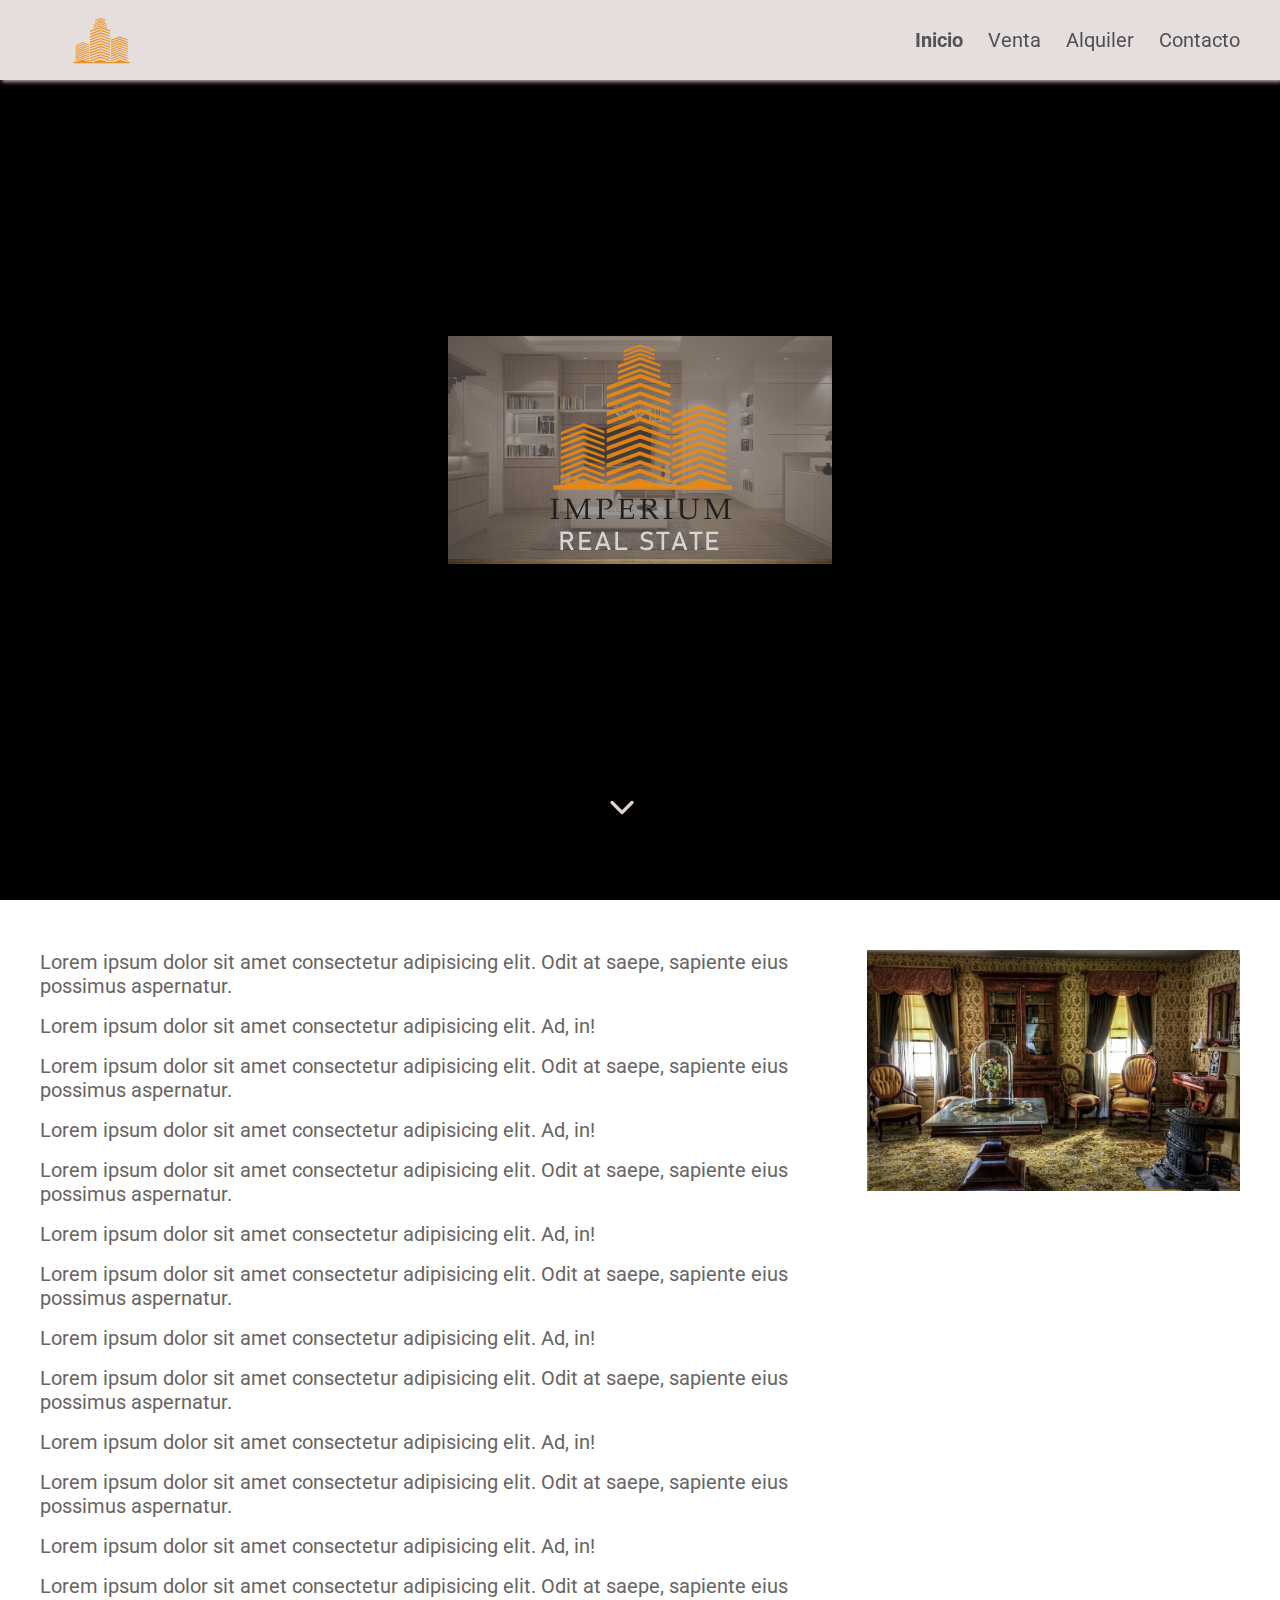
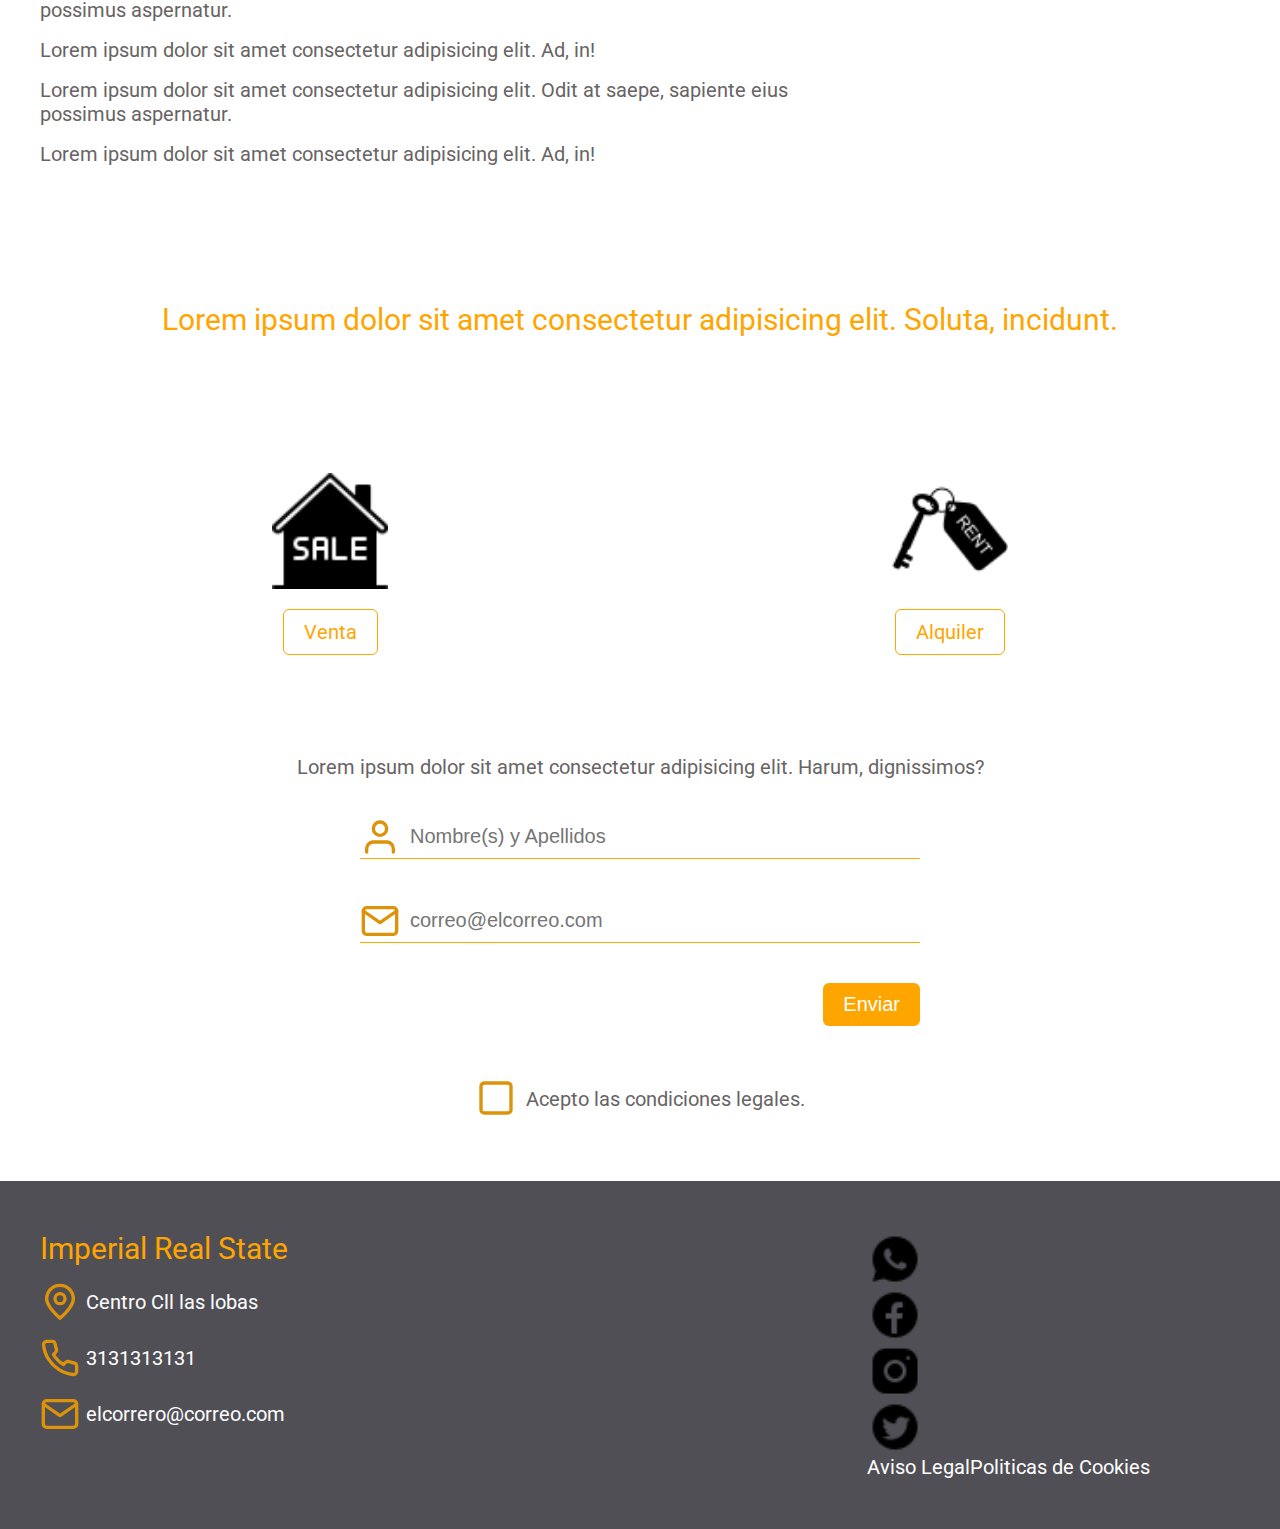
<file: index.html>
<!DOCTYPE html>
<html lang="en">

<head>
    <meta charset="UTF-8">
    <meta http-equiv="X-UA-Compatible" content="IE=edge">
    <meta name="viewport" content="width=device-width, initial-scale=1.0">
    <link rel="icon" href="img/icon2.png">
    <link rel="stylesheet" href="css/estilos.css">
    <script src="js/main.js"></script>
    <title>Tu Casa</title>
</head>

<body>

    <header id="header">
        <img src="img/logo2.svg" alt="">
        <nav>
            <a href="#" class="activo">Inicio</a>

            <a href="ventas.html">Venta</a>

            <a href="">Alquiler</a>

            <a href="contacto.html">Contacto</a>

        </nav>
    </header>
    <div class="hero">

        <div class="hero-logo">
            <img src="img/logo.svg" alt="">
        </div>
        <a href="#primera" class="hero-down">
            <img src="img/down.svg" alt="">
        </a>
    </div>

    <div class="burguer" id="burguer">
        <div class="barra sup"></div>
        <div class="barra med"></div>
        <div class="barra inf"></div>
    </div>
    <div class="menu" id="menu">
        <nav>
            <a href="#">Inicio</a>
            <hr>
            <a href="ventas.html">Venta</a>
            <hr>
            <a href="#">Alquiler</a>
            <hr>
            <a href="contacto.html">Contacto</a>
            <hr>
        </nav>
        <p class="copy">&copy; ACME Inc.</p>
    </div>
    <main>

        <div class="fila primera">
            <span id="primera"></span>
            <div class="col-66" id="">
                <p>Lorem ipsum dolor sit amet consectetur adipisicing elit. Odit at saepe, sapiente eius possimus aspernatur.</p>
                <p>Lorem ipsum dolor sit amet consectetur adipisicing elit. Ad, in!</p>
                <p>Lorem ipsum dolor sit amet consectetur adipisicing elit. Odit at saepe, sapiente eius possimus aspernatur.</p>
                <p>Lorem ipsum dolor sit amet consectetur adipisicing elit. Ad, in!</p>
                <p>Lorem ipsum dolor sit amet consectetur adipisicing elit. Odit at saepe, sapiente eius possimus aspernatur.</p>
                <p>Lorem ipsum dolor sit amet consectetur adipisicing elit. Ad, in!</p>
                <p>Lorem ipsum dolor sit amet consectetur adipisicing elit. Odit at saepe, sapiente eius possimus aspernatur.</p>
                <p>Lorem ipsum dolor sit amet consectetur adipisicing elit. Ad, in!</p>
                <p>Lorem ipsum dolor sit amet consectetur adipisicing elit. Odit at saepe, sapiente eius possimus aspernatur.</p>
                <p>Lorem ipsum dolor sit amet consectetur adipisicing elit. Ad, in!</p>
                <p>Lorem ipsum dolor sit amet consectetur adipisicing elit. Odit at saepe, sapiente eius possimus aspernatur.</p>
                <p>Lorem ipsum dolor sit amet consectetur adipisicing elit. Ad, in!</p>
                <p>Lorem ipsum dolor sit amet consectetur adipisicing elit. Odit at saepe, sapiente eius possimus aspernatur.</p>
                <p>Lorem ipsum dolor sit amet consectetur adipisicing elit. Ad, in!</p>
                <p>Lorem ipsum dolor sit amet consectetur adipisicing elit. Odit at saepe, sapiente eius possimus aspernatur.</p>
                <p>Lorem ipsum dolor sit amet consectetur adipisicing elit. Ad, in!</p>

            </div>
            <div class="col-33">
                <img src="img/toma2.jpg" alt="">
            </div>

        </div>

        <div class="fila parallax">
            <div class="col-100">
                <p>Lorem ipsum dolor sit amet consectetur adipisicing elit. Soluta, incidunt.</p>
            </div>
        </div>
        <div class="fila">
            <div class="caja-nav col-50  flex-column-center">
                <img src="img/sale.png" alt="">
                <a href="#">Venta</a>
            </div>
            <div class="caja-nav col-50 flex-column-center">
                <img src="img/rent.png" alt="">
                <a href="#">Alquiler</a>
            </div>
        </div>

        <div class="fila">
            <div class="col-100 flex-column-center">
                <p>Lorem ipsum dolor sit amet consectetur adipisicing elit. Harum, dignissimos?</p>
                <form class="contacto">
                    <div class="fila">
                        <input class="usuario" type="text" placeholder="Nombre(s) y Apellidos">
                    </div>
                    <div class="fila">
                        <input class="email" type="email" placeholder="correo@elcorreo.com">
                    </div>
                    <div class="fila flex-end">
                        <button type="submit">Enviar</button>
                    </div>
                    <div class="fila flex-center">
                        <input type="checkbox" name="" id="condiciones">
                        <label for="condiciones">
                            Acepto las condiciones legales.
                        </label>
                    </div>
                </form>
            </div>
        </div>
    </main>
    <footer class="fila">
        <div class="col-33">
            <p>Imperial Real State</p>
            <p class="flex-start"><img src="img/location.svg" alt="">Centro Cll las lobas</p>
            <p class="flex-start"><img src="img/phone.svg" alt="">3131313131</p>
            <p class="flex-start"><img src="img/mail.svg" alt="">elcorrero@correo.com</p>
        </div>
        <div class="col-33">
            <iframe src="https://www.google.com/maps/embed?pb=!1m18!1m12!1m3!1d125576.6102641979!2d-75.5785668300353!3d10.40019114859555!2m3!1f0!2f0!3f0!3m2!1i1024!2i768!4f13.1!3m3!1m2!1s0x8ef6258045a531eb%3A0x80ecab65742149db!2sConvent%20of%20Santa%20Cruz%20de%20la%20Popa!5e0!3m2!1sen!2sco!4v1644936888138!5m2!1sen!2sco"
                width="100%" height="100%" style="border:0;" allowfullscreen="" loading="lazy"></iframe>
        </div>
        <div class="col-33 flex">
            <div class="content ">
                <img class="redes" src="img/what.png" alt="">
                <img class="redes" src="img/face.png" alt="">
                <img class="redes" src="img/insta.png" alt="">
                <img class="redes" src="img/twit.png" alt="">
            </div>
            <div class="">
                <a href="">Aviso Legal</a><a href="">Politicas de Cookies</a>
            </div>
        </div>

    </footer>

</body>

</html>
</file>
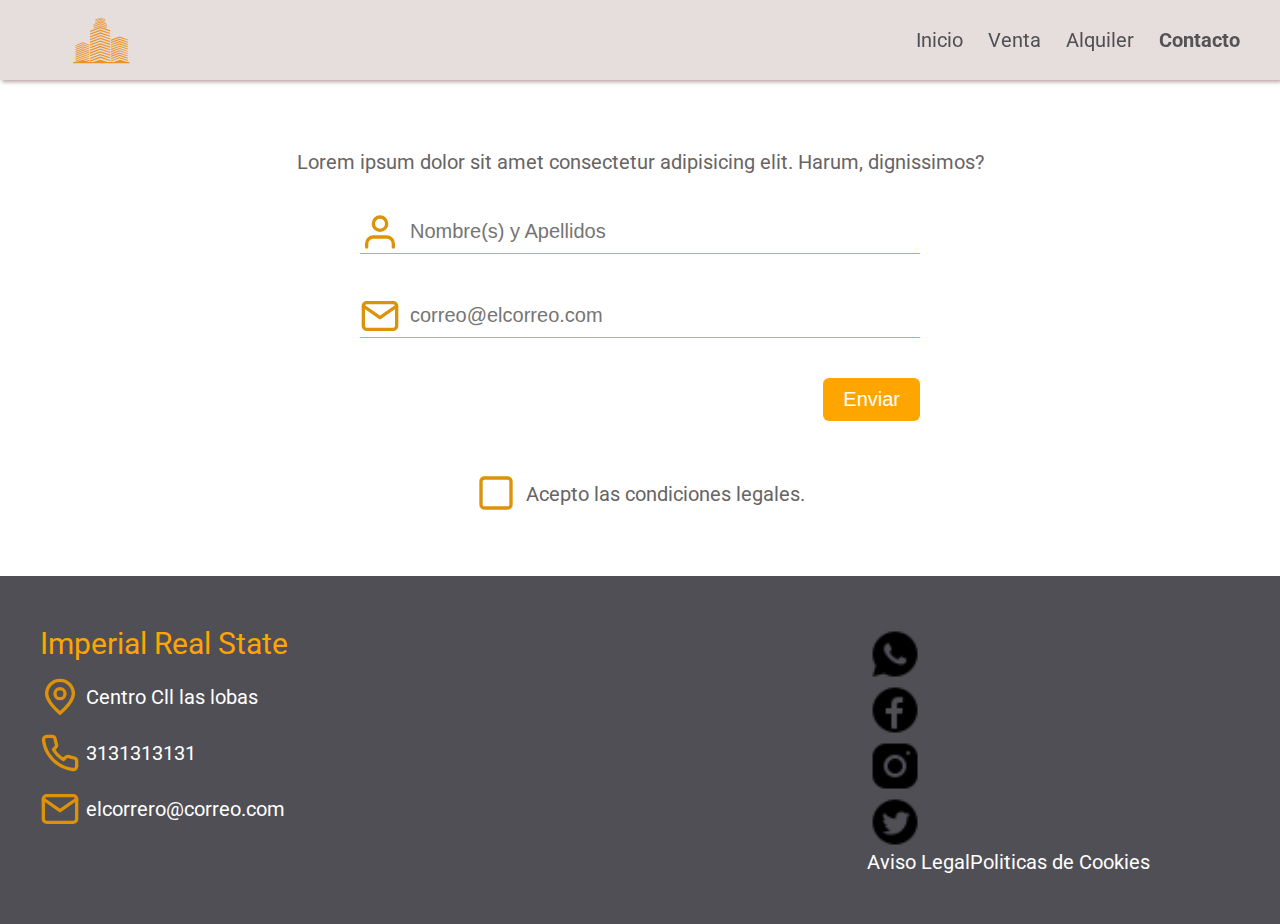
<file: contacto.html>
<!DOCTYPE html>
<html lang="en">

<head>
    <meta charset="UTF-8">
    <meta http-equiv="X-UA-Compatible" content="IE=edge">
    <meta name="viewport" content="width=device-width, initial-scale=1.0">
    <link rel="icon" href="img/icon2.png">
    <link rel="stylesheet" href="css/estilos.css">
    <script src="js/main.js"></script>
    <title>Tu Casa</title>
</head>

<body>

    <header id="header">
        <img src="img/logo2.svg" alt="">
        <nav>
            <a href="index.html">Inicio</a>

            <a href="#">Venta</a>

            <a href="">Alquiler</a>

            <a href="" class="activo">Contacto</a>

        </nav>
    </header>


    <div class="burguer" id="burguer">
        <div class="barra sup"></div>
        <div class="barra med"></div>
        <div class="barra inf"></div>
    </div>
    <div class="menu" id="menu">
        <nav>
            <a href="#">Inicio</a>
            <hr>
            <a href="#">Venta</a>
            <hr>
            <a href="#">Alquiler</a>
            <hr>
            <a href="#">Contacto</a>
            <hr>
        </nav>
        <p class="copy">&copy; ACME Inc.</p>
    </div>
    <main>

        <div class="fila contacto">
            <div class="col-100 flex-column-center">
                <p>Lorem ipsum dolor sit amet consectetur adipisicing elit. Harum, dignissimos?</p>
                <form class="contacto">
                    <div class="fila">
                        <input class="usuario" type="text" placeholder="Nombre(s) y Apellidos">
                    </div>
                    <div class="fila">
                        <input class="email" type="email" placeholder="correo@elcorreo.com">
                    </div>
                    <div class="fila flex-end">
                        <button type="submit">Enviar</button>
                    </div>
                    <div class="fila flex-center">
                        <input type="checkbox" name="" id="condiciones">
                        <label for="condiciones">
                            Acepto las condiciones legales.
                        </label>
                    </div>
                </form>
            </div>
        </div>
    </main>
    <footer class="fila">
        <div class="col-33">
            <p>Imperial Real State</p>
            <p class="flex-start"><img src="img/location.svg" alt="">Centro Cll las lobas</p>
            <p class="flex-start"><img src="img/phone.svg" alt="">3131313131</p>
            <p class="flex-start"><img src="img/mail.svg" alt="">elcorrero@correo.com</p>
        </div>
        <div class="col-33">
            <iframe src="https://www.google.com/maps/embed?pb=!1m18!1m12!1m3!1d125576.6102641979!2d-75.5785668300353!3d10.40019114859555!2m3!1f0!2f0!3f0!3m2!1i1024!2i768!4f13.1!3m3!1m2!1s0x8ef6258045a531eb%3A0x80ecab65742149db!2sConvent%20of%20Santa%20Cruz%20de%20la%20Popa!5e0!3m2!1sen!2sco!4v1644936888138!5m2!1sen!2sco"
                width="100%" height="100%" style="border:0;" allowfullscreen="" loading="lazy"></iframe>
        </div>
        <div class="col-33 flex">
            <div class="content ">
                <img class="redes" src="img/what.png" alt="">
                <img class="redes" src="img/face.png" alt="">
                <img class="redes" src="img/insta.png" alt="">
                <img class="redes" src="img/twit.png" alt="">
            </div>
            <div class="">
                <a href="">Aviso Legal</a><a href="">Politicas de Cookies</a>
            </div>
        </div>

    </footer>

</body>

</html>
</file>
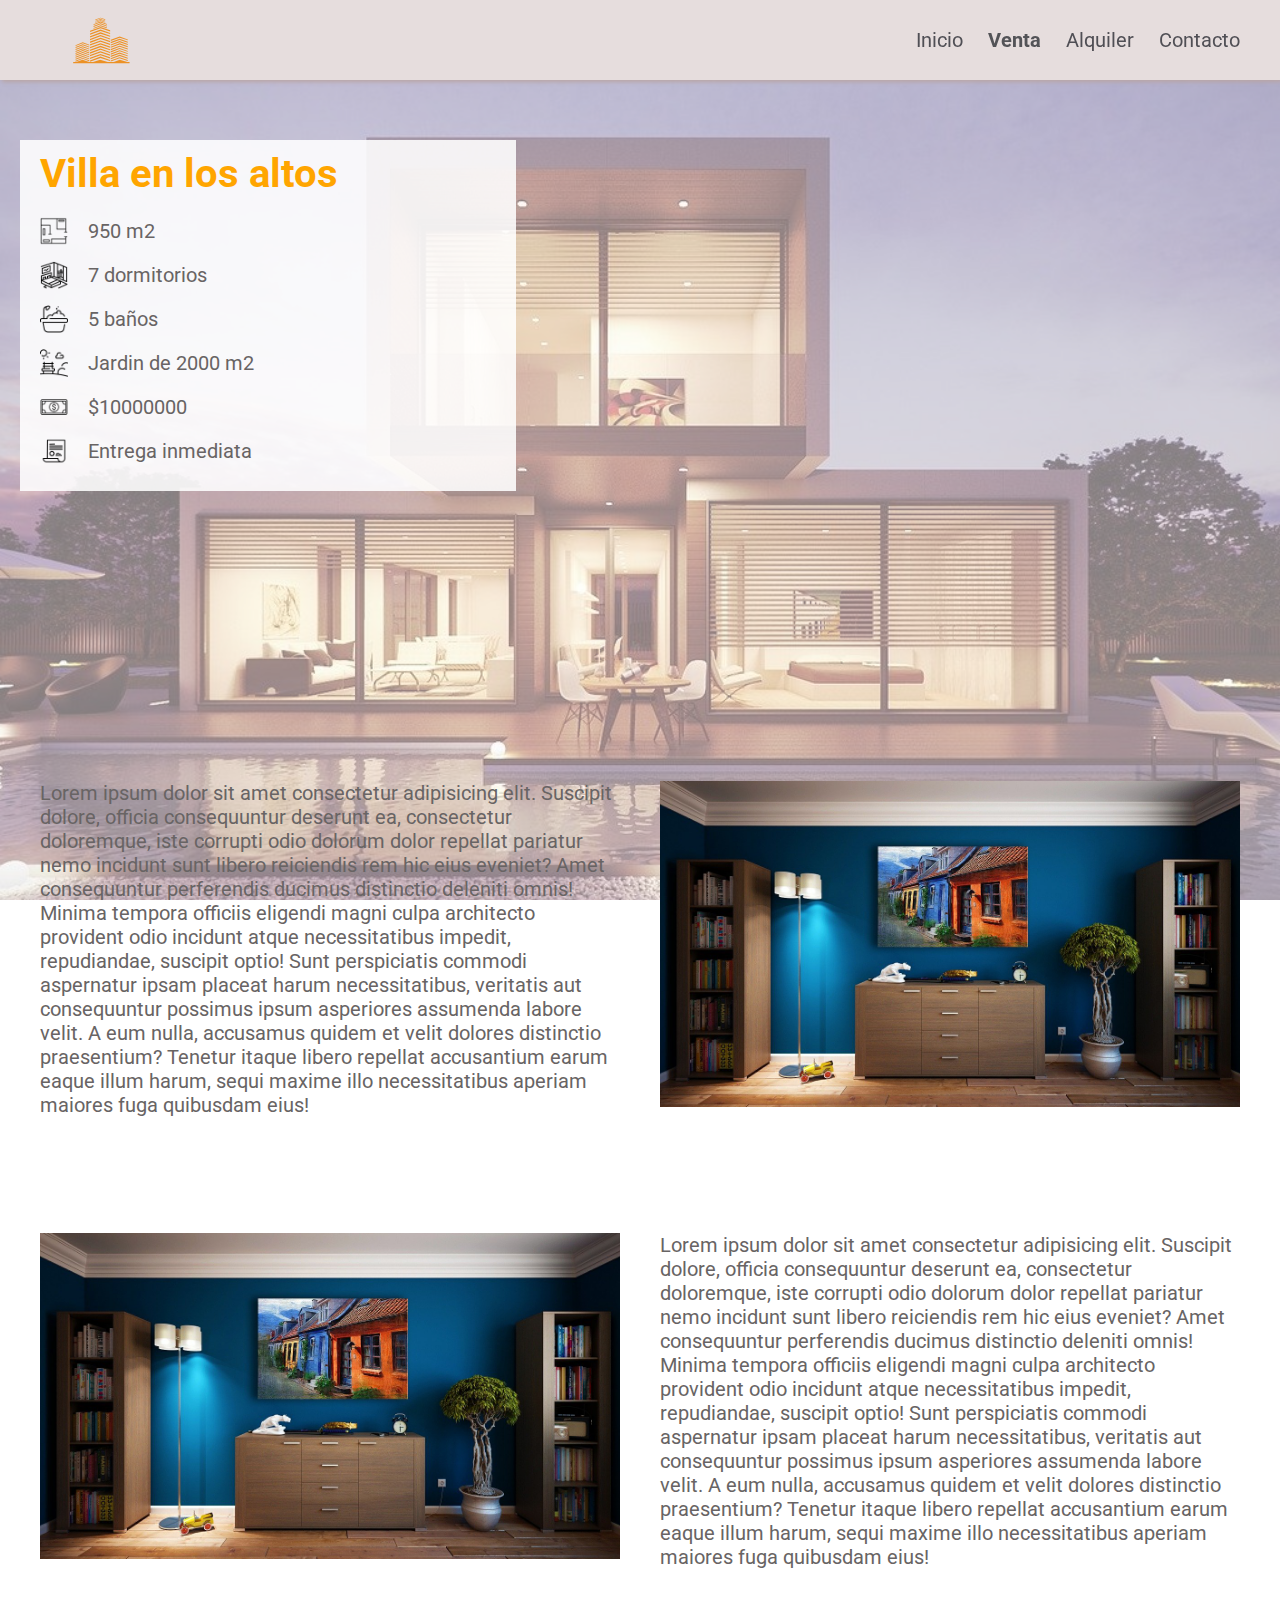
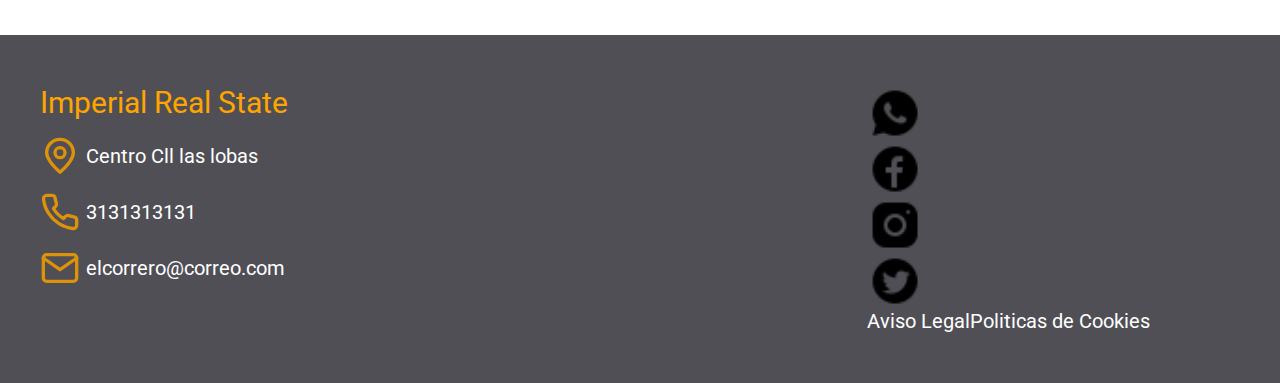
<file: propiedad.html>
<!DOCTYPE html>
<html lang="en">

<head>
    <meta charset="UTF-8">
    <meta http-equiv="X-UA-Compatible" content="IE=edge">
    <meta name="viewport" content="width=device-width, initial-scale=1.0">
    <link rel="icon" href="img/icon2.png">
    <link rel="stylesheet" href="css/estilos.css">
    <script src="js/main.js"></script>
    <title>Tu Casa</title>
</head>

<body>

    <header id="header">
        <img src="img/logo2.svg" alt="">
        <nav>
            <a href="index.html">Inicio</a>

            <a href="#" class="activo">Venta</a>

            <a href="">Alquiler</a>

            <a href="">Contacto</a>

        </nav>
    </header>


    <div class="burguer" id="burguer">
        <div class="barra sup"></div>
        <div class="barra med"></div>
        <div class="barra inf"></div>
    </div>
    <div class="menu" id="menu">
        <nav>
            <a href="#">Inicio</a>
            <hr>
            <a href="#">Venta</a>
            <hr>
            <a href="#">Alquiler</a>
            <hr>
            <a href="#">Contacto</a>
            <hr>
        </nav>
        <p class="copy">&copy; ACME Inc.</p>
    </div>
    <main>
        <div class="fila propiedad">
            <div class="col-50">
                <h1>Villa en los altos</h1>
                <p class="flex-start">
                    <img src="img/area.png" alt=""> 950 m2
                </p>
                <p class="flex-start">
                    <img src="img/room.png" alt=""> 7 dormitorios
                </p>
                <p class="flex-start">
                    <img src="img/bath (1).png" alt=""> 5 baños
                </p>
                <p class="flex-start">
                    <img src="img/garden.png" alt=""> Jardin de 2000 m2
                </p>
                <p class="flex-start">
                    <img src="img/money.png" alt=""> $10000000
                </p>
                <p class="flex-start">
                    <img src="img/contract.png" alt=""> Entrega inmediata
                </p>

            </div>
            <div class="col-50"></div>
        </div>
        <div class="fila detalle">
            <div class="col-50">
                <p>Lorem ipsum dolor sit amet consectetur adipisicing elit. Suscipit dolore, officia consequuntur deserunt ea, consectetur doloremque, iste corrupti odio dolorum dolor repellat pariatur nemo incidunt sunt libero reiciendis rem hic eius eveniet?
                    Amet consequuntur perferendis ducimus distinctio deleniti omnis! Minima tempora officiis eligendi magni culpa architecto provident odio incidunt atque necessitatibus impedit, repudiandae, suscipit optio! Sunt perspiciatis commodi aspernatur
                    ipsam placeat harum necessitatibus, veritatis aut consequuntur possimus ipsum asperiores assumenda labore velit. A eum nulla, accusamus quidem et velit dolores distinctio praesentium? Tenetur itaque libero repellat accusantium earum
                    eaque illum harum, sequi maxime illo necessitatibus aperiam maiores fuga quibusdam eius!
                </p>

            </div>
            <div class="col-50">

                <img src="img/toma3.jpg" alt="">
            </div>


        </div>
        <div class="fila detalle">
            <div class="col-50">

                <img src="img/toma3.jpg" alt="">
            </div>
            <div class="col-50">

                <p>Lorem ipsum dolor sit amet consectetur adipisicing elit. Suscipit dolore, officia consequuntur deserunt ea, consectetur doloremque, iste corrupti odio dolorum dolor repellat pariatur nemo incidunt sunt libero reiciendis rem hic eius eveniet?
                    Amet consequuntur perferendis ducimus distinctio deleniti omnis! Minima tempora officiis eligendi magni culpa architecto provident odio incidunt atque necessitatibus impedit, repudiandae, suscipit optio! Sunt perspiciatis commodi aspernatur
                    ipsam placeat harum necessitatibus, veritatis aut consequuntur possimus ipsum asperiores assumenda labore velit. A eum nulla, accusamus quidem et velit dolores distinctio praesentium? Tenetur itaque libero repellat accusantium earum
                    eaque illum harum, sequi maxime illo necessitatibus aperiam maiores fuga quibusdam eius!
                </p>

            </div>
        </div>

    </main>
    <footer class="fila">
        <div class="col-33">
            <p>Imperial Real State</p>
            <p class="flex-start"><img src="img/location.svg" alt="">Centro Cll las lobas</p>
            <p class="flex-start"><img src="img/phone.svg" alt="">3131313131</p>
            <p class="flex-start"><img src="img/mail.svg" alt="">elcorrero@correo.com</p>
        </div>
        <div class="col-33">
            <iframe src="https://www.google.com/maps/embed?pb=!1m18!1m12!1m3!1d125576.6102641979!2d-75.5785668300353!3d10.40019114859555!2m3!1f0!2f0!3f0!3m2!1i1024!2i768!4f13.1!3m3!1m2!1s0x8ef6258045a531eb%3A0x80ecab65742149db!2sConvent%20of%20Santa%20Cruz%20de%20la%20Popa!5e0!3m2!1sen!2sco!4v1644936888138!5m2!1sen!2sco"
                width="100%" height="100%" style="border:0;" allowfullscreen="" loading="lazy"></iframe>
        </div>
        <div class="col-33 flex">
            <div class="content ">
                <img class="redes" src="img/what.png" alt="">
                <img class="redes" src="img/face.png" alt="">
                <img class="redes" src="img/insta.png" alt="">
                <img class="redes" src="img/twit.png" alt="">
            </div>
            <div class="">
                <a href="">Aviso Legal</a><a href="">Politicas de Cookies</a>
            </div>
        </div>

    </footer>

</body>

</html>
</file>
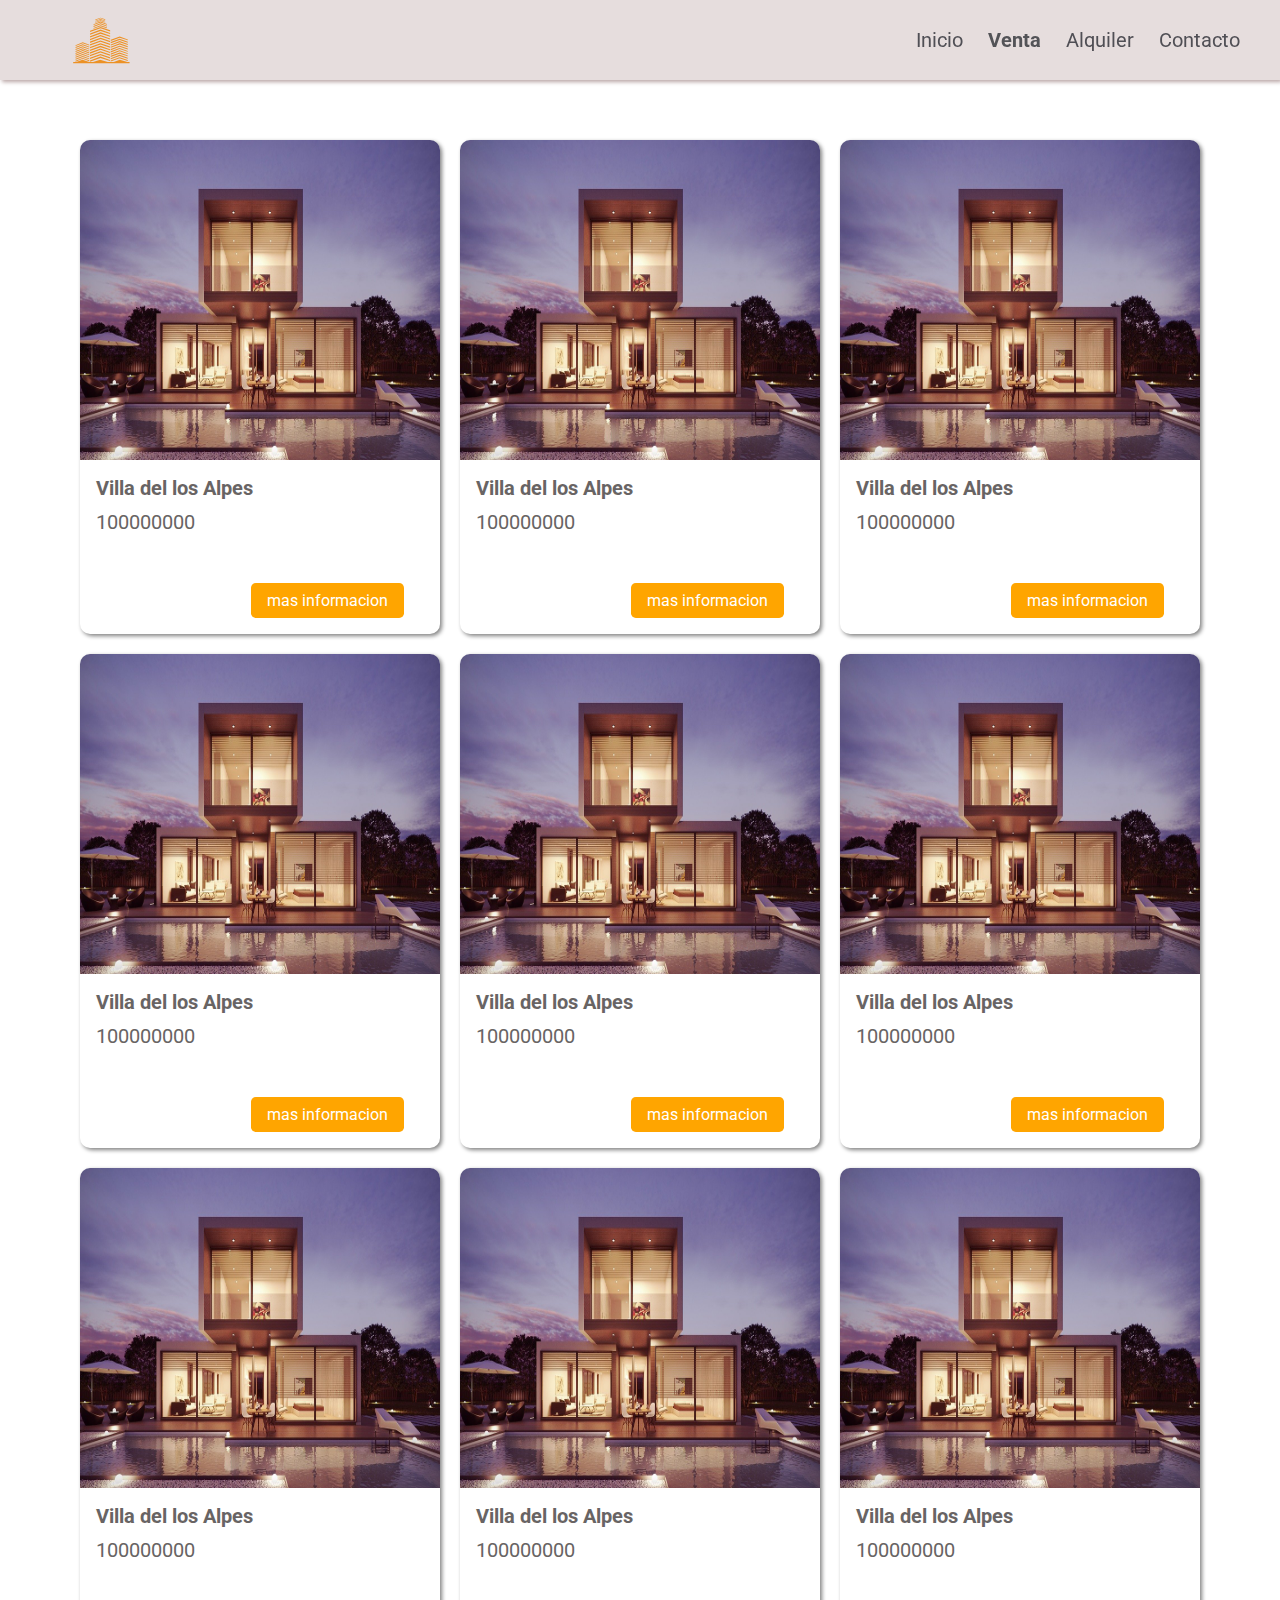
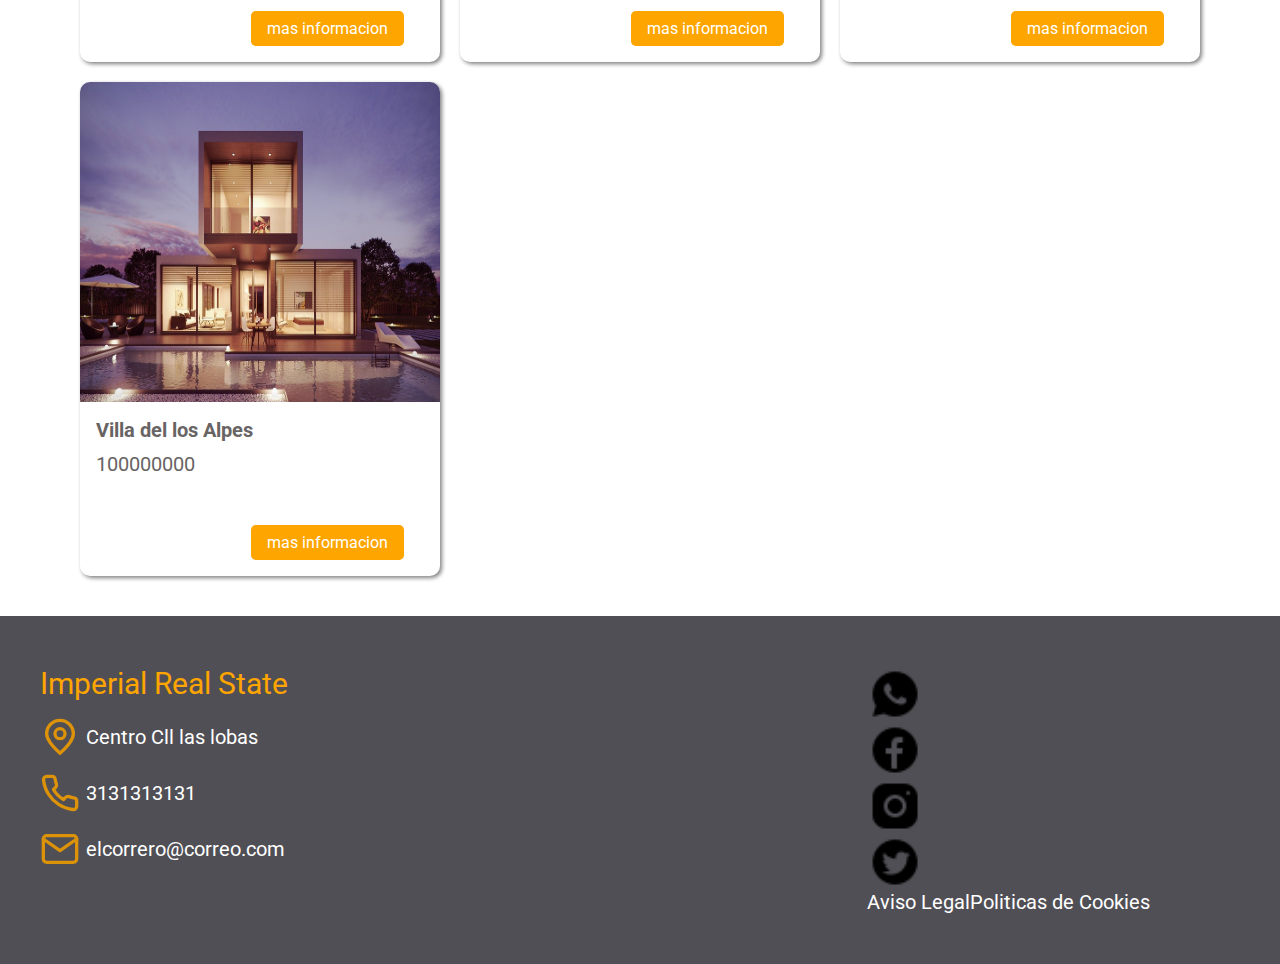
<file: ventas.html>
<!DOCTYPE html>
<html lang="en">

<head>
    <meta charset="UTF-8">
    <meta http-equiv="X-UA-Compatible" content="IE=edge">
    <meta name="viewport" content="width=device-width, initial-scale=1.0">
    <link rel="icon" href="img/icon2.png">
    <link rel="stylesheet" href="css/estilos.css">
    <script src="js/main.js"></script>
    <title>Tu Casa</title>
</head>

<body>

    <header id="header">
        <img src="img/logo2.svg" alt="">
        <nav>
            <a href="index.html">Inicio</a>

            <a href="#" class="activo">Venta</a>

            <a href="">Alquiler</a>

            <a href="">Contacto</a>

        </nav>
    </header>


    <div class="burguer" id="burguer">
        <div class="barra sup"></div>
        <div class="barra med"></div>
        <div class="barra inf"></div>
    </div>
    <div class="menu" id="menu">
        <nav>
            <a href="#">Inicio</a>
            <hr>
            <a href="#">Venta</a>
            <hr>
            <a href="#">Alquiler</a>
            <hr>
            <a href="#">Contacto</a>
            <hr>
        </nav>
        <p class="copy">&copy; ACME Inc.</p>
    </div>
    <main>
        <div class="fila grid">
            <div class="card">
                <img src="img/casa1.jpg" alt="">
                <div class="footer-card">
                    <div>
                        <p>Villa del los Alpes</p>
                        <p>100000000</p>
                    </div>
                    <a href="propiedad.html">mas informacion</a>
                </div>
            </div>
            <div class="card">
                <img src="img/casa1.jpg" alt="">
                <div class="footer-card">
                    <div>
                        <p>Villa del los Alpes </p>
                        <p>100000000</p>
                    </div>
                    <a href="">mas informacion</a>
                </div>
            </div>
            <div class="card">
                <img src="img/casa1.jpg" alt="">
                <div class="footer-card">
                    <div>
                        <p>Villa del los Alpes</p>
                        <p>100000000</p>
                    </div>
                    <a href="">mas informacion</a>
                </div>
            </div>
            <div class="card">
                <img src="img/casa1.jpg" alt="">
                <div class="footer-card">
                    <div>
                        <p>Villa del los Alpes</p>
                        <p>100000000</p>
                    </div>
                    <a href="">mas informacion</a>
                </div>
            </div>
            <div class="card">
                <img src="img/casa1.jpg" alt="">
                <div class="footer-card">
                    <div>
                        <p>Villa del los Alpes</p>
                        <p>100000000</p>
                    </div>
                    <a href="">mas informacion</a>
                </div>
            </div>
            <div class="card">
                <img src="img/casa1.jpg" alt="">
                <div class="footer-card">
                    <div>
                        <p>Villa del los Alpes</p>
                        <p>100000000</p>
                    </div>
                    <a href="">mas informacion</a>
                </div>
            </div>
            <div class="card">
                <img src="img/casa1.jpg" alt="">
                <div class="footer-card">
                    <div>
                        <p>Villa del los Alpes</p>
                        <p>100000000</p>
                    </div>
                    <a href="">mas informacion</a>
                </div>
            </div>
            <div class="card">
                <img src="img/casa1.jpg" alt="">
                <div class="footer-card">
                    <div>
                        <p>Villa del los Alpes</p>
                        <p>100000000</p>
                    </div>
                    <a href="">mas informacion</a>
                </div>
            </div>
            <div class="card">
                <img src="img/casa1.jpg" alt="">
                <div class="footer-card">
                    <div>
                        <p>Villa del los Alpes</p>
                        <p>100000000</p>
                    </div>
                    <a href="">mas informacion</a>
                </div>
            </div>
            <div class="card">
                <img src="img/casa1.jpg" alt="">
                <div class="footer-card">
                    <div>
                        <p>Villa del los Alpes</p>
                        <p>100000000</p>
                    </div>
                    <a href="">mas informacion</a>
                </div>
            </div>
        </div>


    </main>
    <footer class="fila">
        <div class="col-33">
            <p>Imperial Real State</p>
            <p class="flex-start"><img src="img/location.svg" alt="">Centro Cll las lobas</p>
            <p class="flex-start"><img src="img/phone.svg" alt="">3131313131</p>
            <p class="flex-start"><img src="img/mail.svg" alt="">elcorrero@correo.com</p>
        </div>
        <div class="col-33">
            <iframe src="https://www.google.com/maps/embed?pb=!1m18!1m12!1m3!1d125576.6102641979!2d-75.5785668300353!3d10.40019114859555!2m3!1f0!2f0!3f0!3m2!1i1024!2i768!4f13.1!3m3!1m2!1s0x8ef6258045a531eb%3A0x80ecab65742149db!2sConvent%20of%20Santa%20Cruz%20de%20la%20Popa!5e0!3m2!1sen!2sco!4v1644936888138!5m2!1sen!2sco"
                width="100%" height="100%" style="border:0;" allowfullscreen="" loading="lazy"></iframe>
        </div>
        <div class="col-33 flex">
            <div class="content ">
                <img class="redes" src="img/what.png" alt="">
                <img class="redes" src="img/face.png" alt="">
                <img class="redes" src="img/insta.png" alt="">
                <img class="redes" src="img/twit.png" alt="">
            </div>
            <div class="">
                <a href="">Aviso Legal</a><a href="">Politicas de Cookies</a>
            </div>
        </div>

    </footer>

</body>

</html>
</file>
<file: css/estilos.css>
@import url('https://fonts.googleapis.com/css2?family=Roboto&display=swap');
* {
    margin: 0;
    padding: 0;
    box-sizing: border-box;
}

a {
    text-decoration: none;
    cursor: pointer;
    color: inherit;
}

body {
    font-family: 'Roboto', sans-serif;
    color: rgb(104, 100, 100);
}

img {
    max-width: 100%;
}

p {
    margin-bottom: 0.8rem;
}

html {
    font-size: 20px;
    scroll-behavior: smooth;
}

@media (max-width: 440px) {
    html {
        font-size: 20px;
    }
}

.flex-start {
    display: flex;
    justify-content: flex-start;
    align-items: center;
}

.flex-center {
    display: flex;
    justify-content: center;
    align-items: center;
}

.flex-end {
    display: flex;
    justify-content: end;
    align-items: center;
}

.flex-between {
    display: flex;
    justify-content: space-between;
    align-items: center;
}

.flex-around {
    display: flex;
    justify-content: space-around;
    align-items: center;
}

.flex-column-center {
    display: flex;
    flex-direction: column;
    justify-content: center;
    align-items: center;
}


/* Hero */

@keyframes animationHero {
    0% {
        opacity: 0;
        animation-timing-function: ease-in;
    }
    12% {
        opacity: 1;
    }
    25% {
        transform: scale(1.2);
    }
    75% {
        opacity: 0;
        transform: scale(1.1);
    }
    100% {
        opacity: 0;
    }
}

.hero {
    width: 100%;
    height: 100vh;
    background-color: black;
    position: absolute;
    top: 0;
    left: 0;
    overflow: hidden;
}

.hero div {
    width: 100%;
    height: 100vh;
    position: absolute;
    top: 0;
    left: 0;
    background-size: cover;
    background-position: center;
    background-repeat: none;
    opacity: 0;
    animation: animationHero 18s infinite;
}

.hero div:nth-child(1) {
    background-image: url('../img/toma1.jpg');
}

.hero div:nth-child(2) {
    background-image: url('../img/toma2.jpg');
    animation-delay: 6s;
}

.hero div:nth-child(3) {
    background-image: url('../img/toma3.jpg');
    animation-delay: 12s;
}

.hero .hero-logo {
    position: absolute;
    top: 50%;
    left: 50%;
    opacity: 1;
    animation: none;
    transform: translate(-50%, -50%);
    width: 30%;
    height: auto;
}

.hero .hero-down {
    position: absolute;
    top: 90%;
    left: 52%;
    opacity: 1;
    animation: none;
    transform: translate(-50%, -50%);
    width: 10%;
    height: auto;
}


/* header */

header {
    background-color: rgb(230, 221, 221);
    box-shadow: 1.5px 1.5px 4px rgb(185, 165, 165);
    height: 80px;
    width: 100%;
    position: fixed;
    z-index: 1;
    top: 0;
    left: 0;
    display: flex;
    justify-content: space-between;
    align-items: center;
    padding: 0 2em;
    transition: all 500ms ease-in-out;
}

header.transparente {
    background-color: rgba(230, 221, 221, 0.301);
    ;
    box-shadow: none;
}

header img {
    margin-top: 1em;
    height: 70px;
    width: auto;
}

header nav a {
    color: #504f55;
    font-weight: normal;
    margin-left: 1em;
    transition: 300ms all ease-in-out;
}

header.transparente nav a {
    color: #dfddeb;
}

header nav a.activo,
header nav a:hover {
    color: #535357;
    font-weight: bold;
    margin-left: 1em;
}

header.transparente nav a.activo,
header.transparente nav a:hover {
    color: #ebebf3;
}


/* Menu lateral */

.burguer {
    position: fixed;
    top: 1rem;
    left: 1rem;
    cursor: pointer;
    z-index: 10;
    display: none;
}

.burguer .barra {
    width: 30px;
    height: 2px;
    margin: 6px;
    background-color: orange;
    transition: all 400ms ease-in-out;
}

.burguer.abierto .barra {
    background-color: rgb(105, 103, 103);
}

.burguer.abierto .barra.sup {
    transform: translateY(8px) rotateZ(45deg);
}

.burguer.abierto .barra.med {
    width: 0;
}

.burguer.abierto .barra.inf {
    transform: translateY(-8px) rotateZ(-45deg);
}

.menu {
    width: 360px;
    height: 100vh;
    background-color: rgba(230, 221, 221, 0.774);
    position: fixed;
    top: 0;
    left: -360px;
    padding-top: 80px;
    transition: all 600ms ease-in-out;
}

.menu nav {
    padding: 1rem;
    display: flex;
    flex-direction: column;
}

.menu a {
    padding: 1rem 0;
    color: black;
    font-size: 1.1rem;
    transition: all 300ms ease-in-out;
}

.menu a:hover {
    color: rgb(180, 179, 179);
    background-color: orange;
}

.menu .copy {
    color: rgb(97, 93, 93);
    font-size: 0.9rem;
    position: absolute;
    bottom: 0;
    left: 0;
    padding: 0.5rem;
    text-align: center;
    width: 100%;
}


/* Layout */

.primera {
    margin-top: 100vh;
}

#primera {
    display: block;
    margin-top: -90px;
    padding-bottom: 90px;
}

.fila {
    display: flex;
    padding: 2rem 1rem;
}

.col-100 {
    width: 100%;
    padding: 0.5rem 1rem;
}

.col-66 {
    width: 66.6666%;
    padding: 0.5rem 1rem;
}

.col-50 {
    width: 50%;
    padding: 0.5rem 1rem;
}

.col-33 {
    width: 33.3333%;
    padding: 0.5rem 1rem;
}


/* Parallax */

.fila.parallax {
    background-image: url('../img/toma2.jpg');
    background-size: cover;
    background-repeat: no-repeat;
    background-attachment: fixed;
    background-position: center;
    padding: 3rem 2rem;
}

.fila .col-100 {
    background-color: rgba(255, 255, 255, 0.733);
    /*  padding: 2rem 4rem;
    margin: 0 1rem; */
}

.fila.parallax p {
    font-size: 1.5rem;
    color: orange;
    text-align: center;
}


/*  */

.caja-nav img {
    width: 20%;
    margin-bottom: 1em;
}

@media (max-width:720px) {
    .fila {
        align-items: center;
    }
    .caja-nav.col-50 {
        width: 70%;
        padding: 0;
    }
}

@media (max-width:440px) {
    .caja-nav.col-50 {
        width: 100%;
        padding: 0;
    }
}

.caja-nav a {
    border: 1px solid orange;
    background-color: white;
    color: orange;
    font-size: 1rem;
    font-weight: normal;
    padding: 0.5em 1em;
    border-radius: 0.3em;
    cursor: pointer;
    transition: all 300ms ease-in-out;
}

.caja-nav a:hover {
    background-color: orange;
    color: white;
}


/* Formulario */

form.contacto {
    width: 50%;
}

form.contacto .fila {
    padding: 1rem;
}

input {
    border: none;
    border-bottom: 1.5px solid orange;
    font-size: 1rem;
    padding: 0.5rem 1rem;
    width: 100%;
}

input:focus {
    outline: none;
    border-bottom: 1.8px solid rgb(233, 68, 2);
}

input.usuario {
    background-image: url('../img/user.svg');
    background-repeat: no-repeat;
    background-position: 0 2px;
    padding-left: 2.5em;
}

input.email {
    background-image: url('../img/mail.svg');
    background-repeat: no-repeat;
    background-position: 0 2px;
    padding-left: 2.5em;
}

button {
    border: none;
    background-color: orange;
    color: white;
    font-size: 1rem;
    font-weight: normal;
    padding: 0.5em 1em;
    border-radius: 0.3em;
    cursor: pointer;
    transition: all 300ms ease-in-out;
}

button:hover {
    background-color: white;
    color: orange;
    border: 1px solid orange;
}

input[type="checkbox"] {
    display: none;
}

input[type="checkbox"]+label::before {
    content: url('../img/square.svg');
    position: relative;
    top: 12px;
    padding-right: 5px;
}

input[type="checkbox"]:checked+label::before {
    content: url('../img/check-square.svg');
}


/* Footer */

footer {
    background-color: #504f55;
    color: white;
}

footer p:first-child {
    color: orange;
    font-size: 1.5rem;
}

footer p.flex-start img {
    margin-right: 6px;
}

footer .content {
    display: flex;
    flex-direction: column;
}

footer .redes {
    width: 15%;
}

@media (max-width:720px) {
    .hero .hero-logo {
        width: 80%;
    }
    .hero .hero-down {
        width: 15%;
        left: 55%;
    }
    .burguer {
        display: block;
    }
    .menu.abierto {
        left: 0;
    }
    header nav {
        display: none;
    }
    header {
        justify-content: flex-end;
    }
    .fila {
        flex-direction: column;
        padding: 1rem;
    }
    .col-66,
    .col-33 {
        width: 100%;
    }
    form.contacto {
        width: 75%;
    }
}

@media (max-width:400px) {
    .hero .hero-logo {
        width: 90%;
    }
    .hero .hero-down {
        width: 20%;
        left: 55%;
    }
    form.contacto {
        width: 100%;
    }
    form.contacto .fila {
        padding: 0rem;
    }
}


/* Ventas.html */

.card {
    width: 360px;
    display: flex;
    flex-direction: column;
    align-items: center;
    border-radius: 0.5rem;
    box-shadow: 2px 2px 4px gray;
    overflow: hidden;
}

.card img {
    height: 320px;
}

.card .footer-card {
    padding: 0.8rem;
    width: 100%;
    height: 174px;
    display: flex;
    flex-direction: column;
    justify-content: space-between;
    align-items: flex-start;
}

.card .footer-card p {
    margin-bottom: 0.5rem;
}

.card .footer-card p:first-child {
    font-weight: bold;
}

.card .footer-card a {
    background-color: orange;
    color: white;
    font-size: 0.8rem;
    border-radius: 0.3em;
    padding: 0.5em 1em;
    margin-right: 1rem;
    align-self: flex-end;
    transition: all 300ms ease-in-out;
}

.card .footer-card a:hover {
    background-color: orangered;
}

.fila.grid {
    margin-top: 100px;
    display: grid;
    grid-template-columns: repeat(auto-fit, 360px);
    grid-gap: 1rem;
    justify-content: center;
}


/* propiedad.html */

.propiedad::before {
    content: ' ';
    display: block;
    position: absolute;
    left: 0;
    top: 0;
    width: 100%;
    height: 100%;
    opacity: 0.5;
    background-image: url('../img/casa1.jpg');
    background-size: cover;
    background-position: center;
    background-repeat: no-repeat;
    z-index: -2;
}

.propiedad h1 {
    color: orange;
    margin-bottom: 20px;
}

.propiedad div:first-child {
    width: 40%;
    position: relative;
    margin-top: 100px;
    background-color: rgba(255, 255, 255, 0.87);
    margin-bottom: 10rem;
}

.propiedad div:first-child p img {
    width: 28px;
    height: 28px;
}

.propiedad p img {
    margin-right: 20px;
}


/* contacto.html */

.fila.contacto {
    margin-top: 100px;
}
</file>
